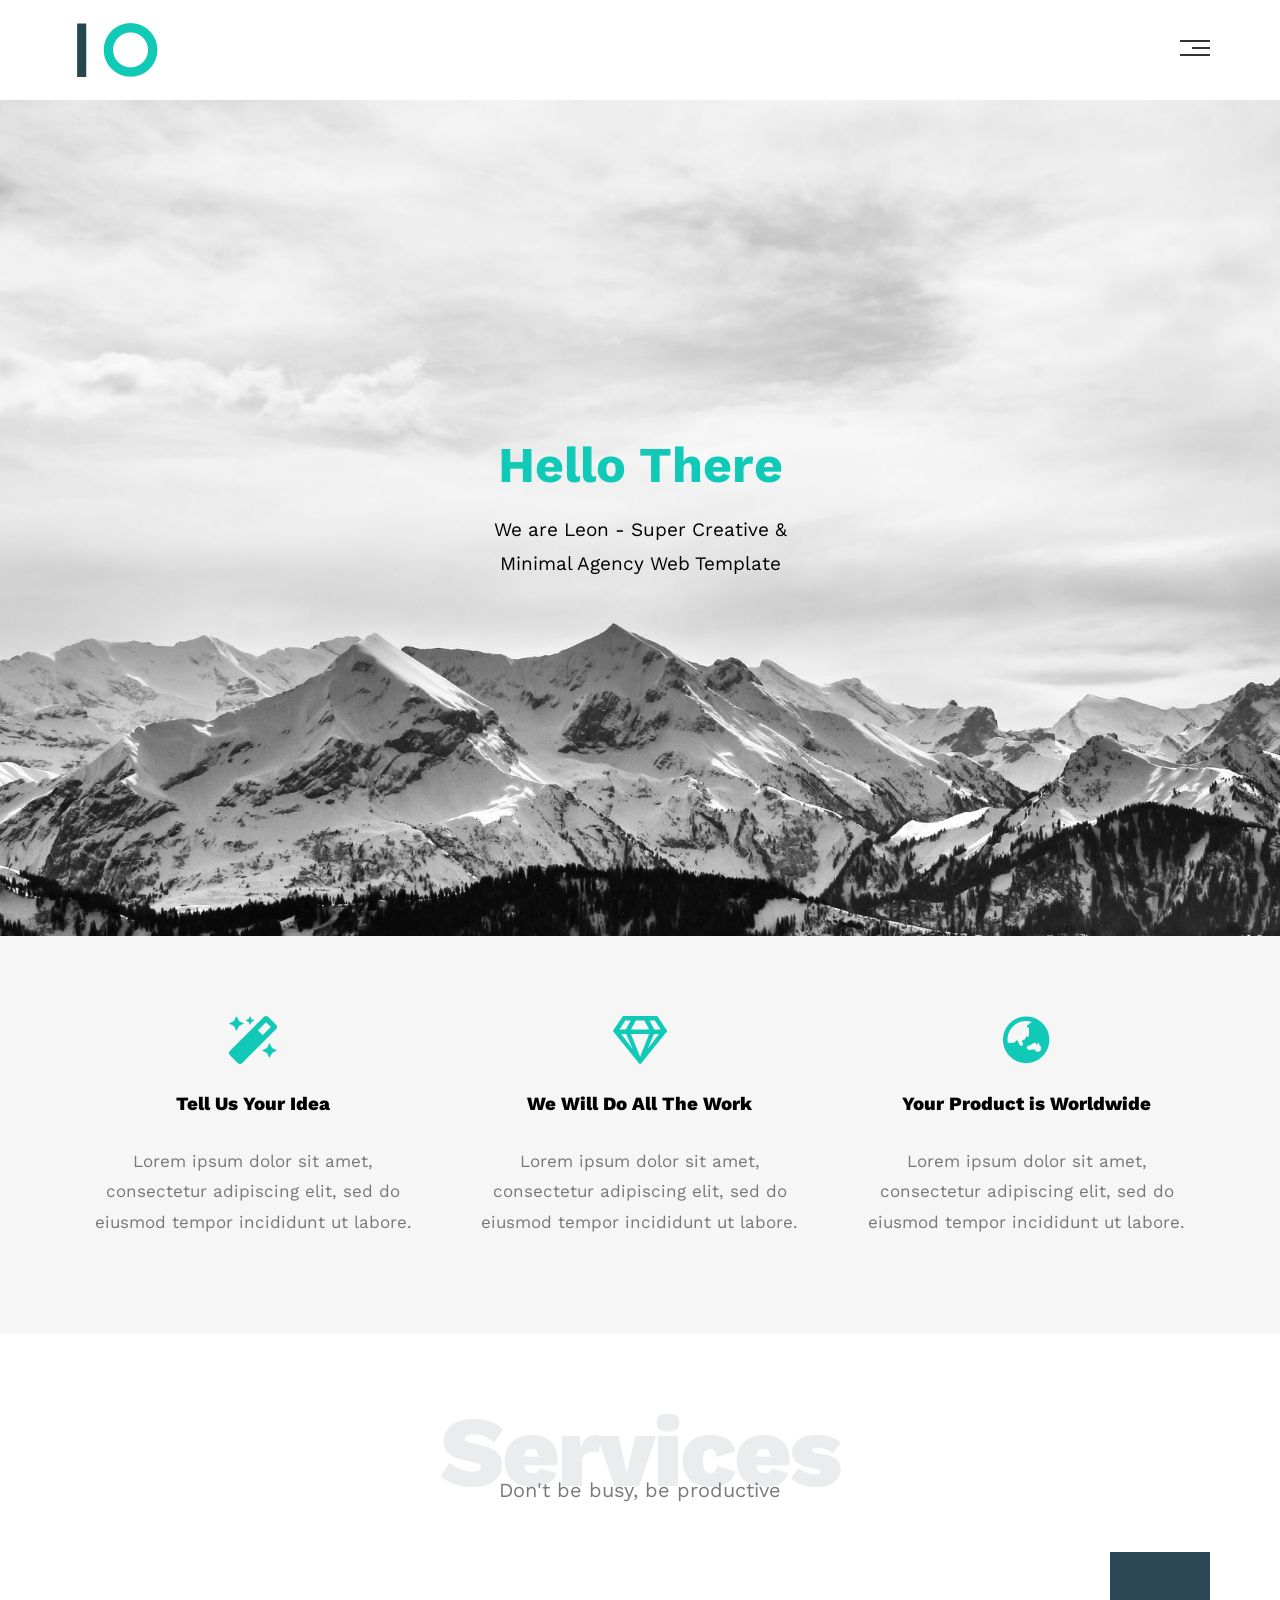
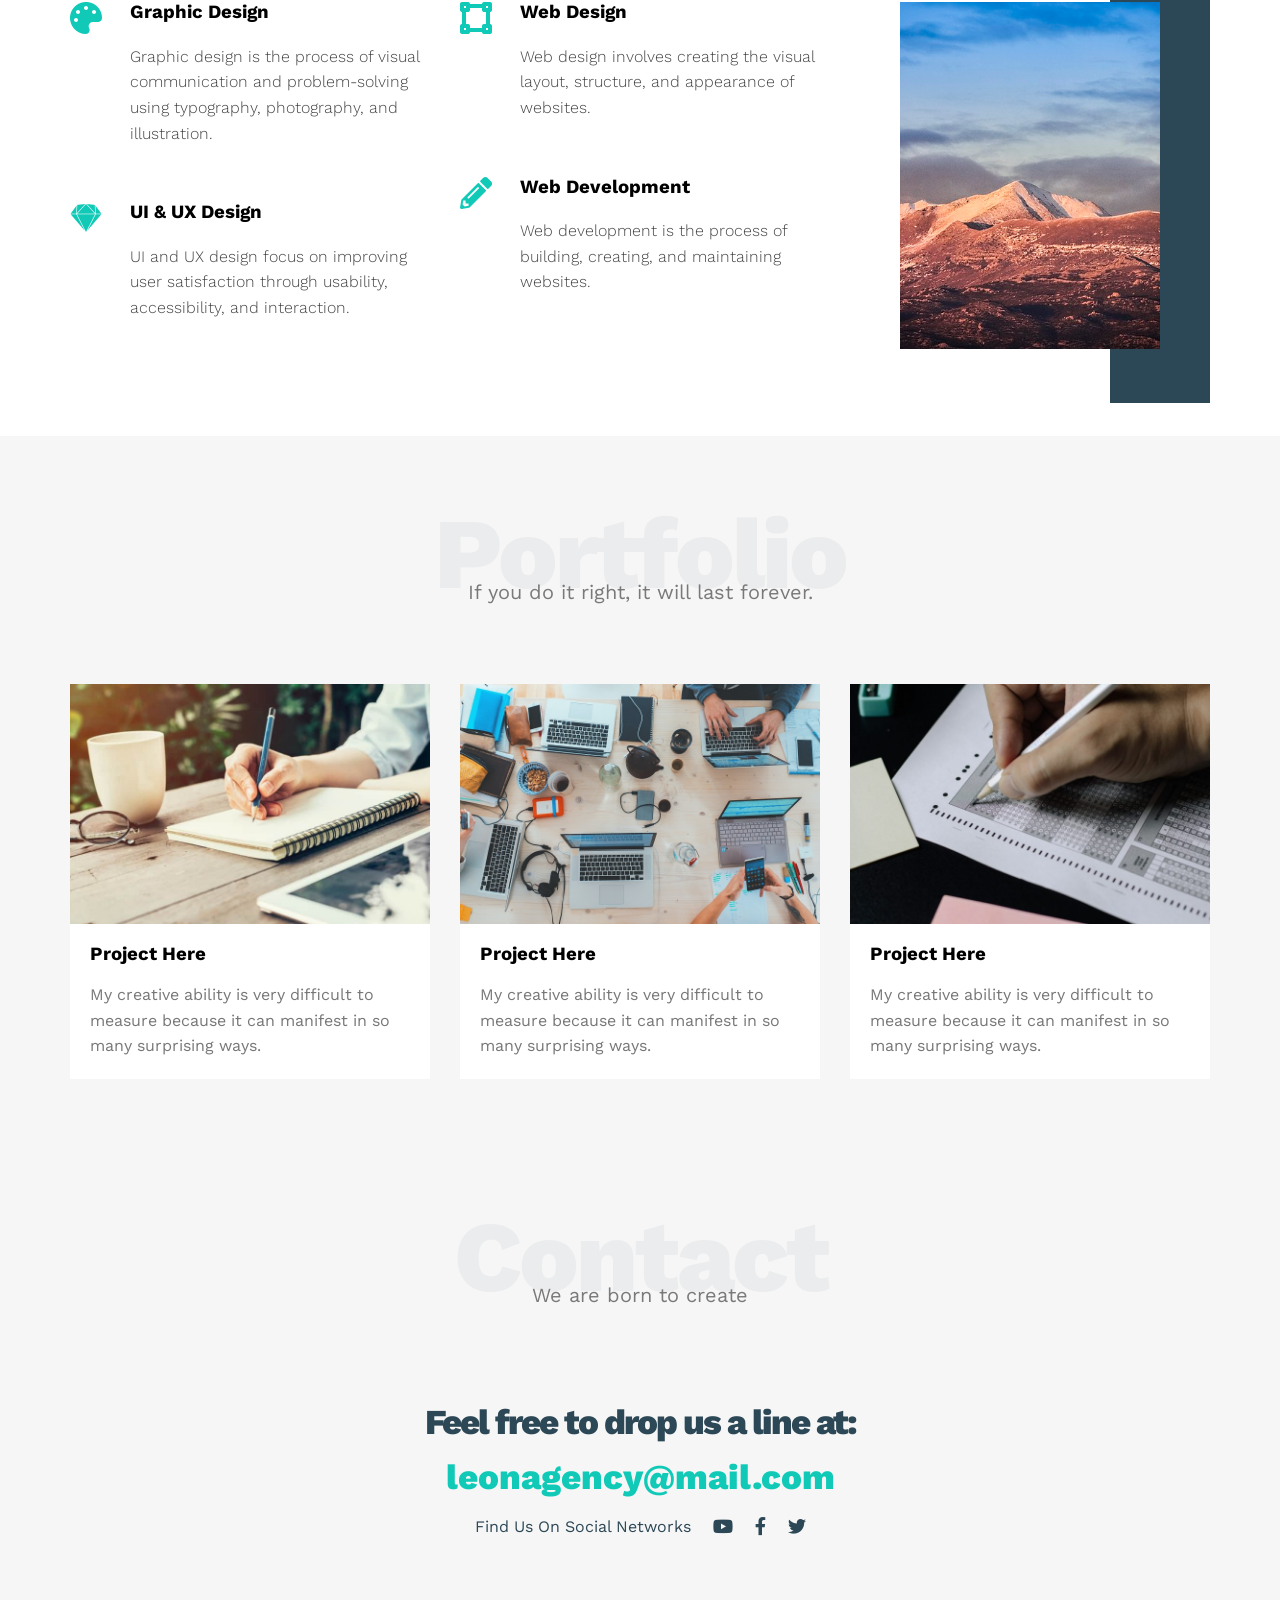
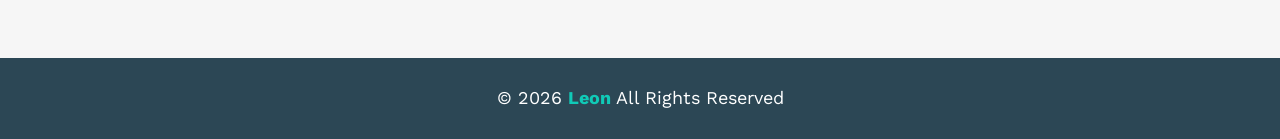
<file: HTML_And_CSS_Template_One-main/index.html>
<!DOCTYPE html>
<html lang="en">

<head>
    <meta charset="UTF-8" />
    <meta http-equiv="X-UA-Compatible" content="IE=edge" />
    <meta name="viewport" content="width=device-width, initial-scale=1.0" />

    <title>Leon | Template One</title>

    <!-- Normalize CSS -->
    <link rel="stylesheet" href="css/normalize.css" />

    <!-- Font Awesome -->
    <link rel="stylesheet" href="css/all.min.css" />

    <!-- Main CSS -->
    <link rel="stylesheet" href="css/leon.css" />

    <!-- Google Fonts -->
    <link rel="preconnect" href="https://fonts.gstatic.com" />
    <link
        href="https://fonts.googleapis.com/css2?family=Work+Sans:wght@200;300;400;500;600;700;800&display=swap"
        rel="stylesheet"
    />
</head>

<body>

    <!-- Start Header -->
    <div class="header">
        <div class="container">

          <img src="../images/images/logo.png" alt="Leon Logo" width="150">
            

            <div class="links">
                <span class="icon">
                    <span></span>
                    <span></span>
                    <span></span>
                </span>

                <ul>
                    <li><a href="#services">Services</a></li>
                    <li><a href="#portfolio">Portfolio</a></li>
                    <li><a href="#about">About</a></li>
                    <li><a href="#contact">Contact</a></li>
                </ul>
            </div>

        </div>
    </div>
    <!-- End Header -->


    <!-- Start Landing Section -->
    <div class="landing">
        <div class="intro-text">
            <h1>Hello There</h1>
            <p>We are Leon - Super Creative & Minimal Agency Web Template</p>
        </div>
    </div>
    <!-- End Landing Section -->


    <!-- Start Features -->
    <div class="features">
        <div class="container">

            <div class="feat">
                <i class="fas fa-magic fa-3x"></i>
                <h3>Tell Us Your Idea</h3>
                <p>
                    Lorem ipsum dolor sit amet, consectetur adipiscing elit,
                    sed do eiusmod tempor incididunt ut labore.
                </p>
            </div>

            <div class="feat">
                <i class="far fa-gem fa-3x"></i>
                <h3>We Will Do All The Work</h3>
                <p>
                    Lorem ipsum dolor sit amet, consectetur adipiscing elit,
                    sed do eiusmod tempor incididunt ut labore.
                </p>
            </div>

            <div class="feat">
                <i class="fas fa-globe-asia fa-3x"></i>
                <h3>Your Product is Worldwide</h3>
                <p>
                    Lorem ipsum dolor sit amet, consectetur adipiscing elit,
                    sed do eiusmod tempor incididunt ut labore.
                </p>
            </div>

        </div>
    </div>
    <!-- End Features -->


    <!-- Start Services -->
    <div class="services" id="services">
        <div class="container">

            <h2 class="special-heading">Services</h2>
            <p>Don't be busy, be productive</p>

            <div class="services-content">

                <!-- First Column -->
                <div class="col">

                    <!-- Service 1 -->
                    <div class="srv">
                        <i class="fas fa-palette fa-2x"></i>

                        <div class="text">
                            <h3>Graphic Design</h3>
                            <p>
                                Graphic design is the process of visual communication
                                and problem-solving using typography, photography,
                                and illustration.
                            </p>
                        </div>
                    </div>

                    <!-- Service 2 -->
                    <div class="srv">
                        <i class="fab fa-sketch fa-2x"></i>

                        <div class="text">
                            <h3>UI & UX Design</h3>
                            <p>
                                UI and UX design focus on improving user satisfaction
                                through usability, accessibility, and interaction.
                            </p>
                        </div>
                    </div>

                </div>


                <!-- Second Column -->
                <div class="col">

                    <!-- Service 3 -->
                    <div class="srv">
                        <i class="fas fa-vector-square fa-2x"></i>

                        <div class="text">
                            <h3>Web Design</h3>
                            <p>
                                Web design involves creating the visual layout,
                                structure, and appearance of websites.
                            </p>
                        </div>
                    </div>

                    <!-- Service 4 -->
                    <div class="srv">
                        <i class="fas fa-pencil-alt fa-2x"></i>

                        <div class="text">
                            <h3>Web Development</h3>
                            <p>
                                Web development is the process of building,
                                creating, and maintaining websites.
                            </p>
                        </div>
                    </div>

                </div>


                <!-- Third Column: Image -->
                <div class="col">
                    <div class="image">
                        <img
                            src="../images/images/services.jpg"
                            alt="Services Illustration"
                        />  
                    </div>
                </div>

            </div>
        </div>
    </div>
    <!-- End Services -->
 
<!-- Start Portfolio -->
<div class="portfolio" id="portfolio">
    <div class="container">

        <h2 class="special-heading">Portfolio</h2>
        <p>If you do it right, it will last forever.</p>

        <div class="portfolio-content">

            <!-- Card One -->
            <div class="card">
                <img src="../images/images/portfolio-1.jpg" alt="Project One">

                <div class="info">
                    <h3>Project Here</h3>
                    <p>
                        My creative ability is very difficult to measure
                        because it can manifest in so many surprising ways.
                    </p>
                </div>
            </div>

            <!-- Card Two -->
            <div class="card">
                <img src="../images/images/portfolio-2.jpg" alt="Project Two">

                <div class="info">
                    <h3>Project Here</h3>
                    <p>
                        My creative ability is very difficult to measure
                        because it can manifest in so many surprising ways.
                    </p>
                </div>
            </div>

            <!-- Card Three -->
            <div class="card">
                <img src="../images/images/portfolio-3.jpg" alt="Project Three">

                <div class="info">
                    <h3>Project Here</h3>
                    <p>
                        My creative ability is very difficult to measure
                        because it can manifest in so many surprising ways.
                    </p>
                </div>
            </div>

        </div>
    </div>
</div>
<!-- End Portfolio -->
 

<!-- Start Contact -->
<div class="contact" id="contact">
    <div class="container">

        <h2 class="special-heading">Contact</h2>
        <p>We are born to create</p>

        <div class="info">

            <p class="label">Feel free to drop us a line at:</p>

            <a href="mailto:leonagency@mail.com?subject=Contact"
               class="link">
                leonagency@mail.com
            </a>

            <div class="social">
                <span>Find Us On Social Networks</span>

                <a href="#" aria-label="YouTube">
                    <i class="fab fa-youtube"></i>
                </a>

                <a href="#" aria-label="Facebook">
                    <i class="fab fa-facebook-f"></i>
                </a>

                <a href="#" aria-label="Twitter">
                    <i class="fab fa-twitter"></i>
                </a>
            </div>

        </div>
    </div>
</div>
<!-- End Contact -->

<!-- Start Footer -->
<div class="footer">
    &copy; 2026 <span>Leon</span> All Rights Reserved
</div>
<!-- End Footer -->

</body>

</html>
</file>
<file: HTML_And_CSS_Template_One-main/css/leon.css>
/* Start Variables */
:root {
  --main-color: #10cab7;
  --secondary-color: #2c4755;
  --section-padding: 60px;
  --section-background: #f6f6f6;
  --main-duration: 0.5s;
}
/* End Variables */
/* Start Global Rules */
* {
  -webkit-box-sizing: border-box;
  -moz-box-sizing: border-box;
  box-sizing: border-box;
}
html {
  scroll-behavior: smooth;
}
body {
  font-family: "Work Sans", sans-serif;
}
.container {
  padding-left: 15px;
  padding-right: 15px;
  margin-left: auto;
  margin-right: auto;
}
/* Small */
@media (min-width: 768px) {
  .container {
    width: 750px;
  }
}
/* Medium */
@media (min-width: 992px) {
  .container {
    width: 970px;
  }
}
/* Large */
@media (min-width: 1200px) {
  .container {
    width: 1170px;
  }
}
/* End Global Rules */
/* Start Components */
.special-heading {
  color: #ebeced;
  font-size: 100px;
  text-align: center;
  font-weight: 800;
  letter-spacing: -3px;
  margin: 0;
}
.special-heading + p {
  margin: -30px 0 0;
  font-size: 20px;
  text-align: center;
  color: #797979;
}
@media (max-width: 767px) {
  .special-heading {
    font-size: 60px;
  }
  .special-heading + p {
    margin-top: -20px;
  }
}
/* End Components */
/* Start Header */
.header {
  padding: 20px;
}
.header .container {
  display: flex;
  justify-content: space-between;
  align-items: center;
}

.header .links {
  position: relative;
}
.header .links:hover .icon span:nth-child(2) {
  width: 100%;
}
.header .links .icon {
  width: 30px;
  display: flex;
  flex-wrap: wrap;
  justify-content: flex-end;
}
.header .links .icon span {
  background-color: #333;
  margin-bottom: 5px;
  height: 2px;
}
.header .links .icon span:first-child {
  width: 100%;
}
.header .links .icon span:nth-child(2) {
  width: 60%;
  transition: var(--main-duration);
}
.header .links .icon span:last-child {
  width: 100%;
}
.header .links ul {
  list-style: none;
  margin: 0;
  padding: 0;
  background-color: #f6f6f6;
  position: absolute;
  right: 0;
  min-width: 200px;
  top: calc(100% + 15px);
  display: none;
  z-index: 1;
}
.header .links ul::before {
  content: "";
  border-width: 10px;
  border-style: solid;
  border-color: transparent transparent #f6f6f6 transparent;
  position: absolute;
  right: 5px;
  top: -20px;
}
.header .links:hover ul {
  display: block;
}
.header .links ul li a {
  display: block;
  padding: 15px;
  text-decoration: none;
  color: #333;
  transition: var(--main-duration);
}
.header .links ul li a:hover {
  padding-left: 25px;
}
.header .links ul li:not(:last-child) a {
  border-bottom: 1px solid #ddd;
}
/* End Header */
/* Start Landing Section */
.landing {
    background-image: url("../../images/images/landing.jpg");
    background-size: cover;
    background-position: center center;
    background-repeat: no-repeat;
    height: calc(100vh - 64px);
    min-height: 400px;
    position: relative;
}

.landing .intro-text {
    position: absolute;
    left: 50%;
    top: 50%;
    text-align: center;
    transform: translate(-50%, -50%);
    width: 320px;
    max-width: 100%;
}

.landing .intro-text h1 {
    margin: 0;
    font-weight: bold;
    font-size: 50px;
    color: var(--main-color);
}

.landing .intro-text p {
    font-size: 19px;
    line-height: 1.8;
}
/* End Landing Section */

/* Start Features */
.features {
  padding-top: var(--section-padding);
  padding-bottom: var(--section-padding);
  background-color: var(--section-background);
}
.features .container {
  display: grid;
  grid-template-columns: repeat(auto-fill, minmax(300px, 1fr));
  grid-gap: 20px;
}
.features .feat {
  padding: 20px;
  text-align: center;
}
.features .feat i {
  color: var(--main-color);
}
.features .feat h3 {
  font-weight: 800;
  margin: 30px 0;
}
.features .feat p {
  line-height: 1.8;
  color: #777;
  font-size: 17px;
}
/* End Features */
/* Start Services  */
.services {
  padding-top: var(--section-padding);
  padding-bottom: var(--section-padding);
}
.services .services-content {
  display: grid;
  grid-template-columns: repeat(auto-fill, minmax(300px, 1fr));
  grid-gap: 30px;
  margin-top: 100px;
}
.services .services-content .srv {
  display: flex;
  margin-bottom: 40px;
}
@media (max-width: 767px) {
  .services .services-content .srv {
    flex-direction: column;
    text-align: center;
  }
}
.services .services-content .srv i {
  color: var(--main-color);
  flex-basis: 60px;
}
.services .services-content .srv .text {
  flex: 1;
}
.services .services-content .srv .text h3 {
  margin: 0 0 20px;
}
.services .services-content .srv .text p {
  color: #444;
  font-weight: 300;
  line-height: 1.6;
}
.services .services-content .image {
  text-align: center;
  position: relative;
}
.services .services-content .image::before {
  content: "";
  background-color: var(--secondary-color);
  width: 100px;
  height: calc(100% + 100px);
  top: -50px;
  position: absolute;
  right: 0;
  z-index: -1;
}
.services .services-content .image img {
  width: 260px;
}
@media (max-width: 1199px) {
  .image-column {
    display: none;
  }
}
/* Start Services  */
/* Start Portfolio */
.portfolio {
  padding-top: var(--section-padding);
  padding-bottom: var(--section-padding);
  background-color: var(--section-background);
}
.portfolio .portfolio-content {
  display: grid;
  grid-template-columns: repeat(auto-fill, minmax(300px, 1fr));
  grid-gap: 30px;
  margin-top: 80px;
}
.portfolio .portfolio-content .card {
  background-color: white;
}
.portfolio .portfolio-content .card img {
  max-width: 100%;
}
.portfolio .portfolio-content .card .info {
  padding: 20px;
}
.portfolio .portfolio-content .card .info h3 {
  margin: 0;
}
.portfolio .portfolio-content .card .info p {
  color: #777;
  line-height: 1.6;
  margin-bottom: 0;
}
/* End Portfolio */
/* Start About */
.about {
  padding-top: var(--section-padding);
  padding-bottom: calc(var(--section-padding) + 60px);
}
.about .about-content {
  margin-top: 100px;
  display: flex;
  flex-wrap: wrap;
  justify-content: space-between;
}
@media (max-width: 991px) {
  .about .about-content {
    flex-direction: column;
    text-align: center;
  }
}
.about .about-content .image {
  position: relative;
  width: 250px;
  height: 375px;
}
@media (max-width: 991px) {
  .about .about-content .image {
    margin: 0 auto 60px;
  }
}
.about .about-content .image::before {
  content: "";
  position: absolute;
  background-color: #ebeced;
  width: 100px;
  height: calc(100% + 80px);
  top: -40px;
  left: -20px;
  z-index: -1;
}
.about .about-content .image::after {
  top: -40px;
  content: "";
  position: absolute;
  width: 120px;
  height: 300px;
  border-left: 80px solid var(--main-color);
  border-bottom: 80px solid var(--main-color);
  z-index: -1;
  right: -150px;
}
@media (max-width: 991px) {
  .about .about-content .image::before,
  .about .about-content .image::after {
    display: none;
  }
}
.about .about-content .image img {
  max-width: 100%;
}
.about .about-content .text {
  flex-basis: calc(100% - 500px);
}
.about .about-content .text p:first-of-type {
  font-weight: bold;
  line-height: 2;
  margin-bottom: 50px;
}
.about .about-content .text hr {
  width: 50%;
  display: inline-block;
  border-color: var(--main-color);
}
.about .about-content .text p:last-of-type {
  line-height: 2;
  color: #777;
}
/* End About */
/* Start Contact */
.contact {
  padding-top: var(--section-padding);
  padding-bottom: var(--section-padding);
  background-color: var(--section-background);
}
.contact .info {
  padding-top: var(--section-padding);
  padding-bottom: var(--section-padding);
  text-align: center;
}
.contact .info .label {
  font-size: 35px;
  font-weight: 800;
  color: var(--secondary-color);
  letter-spacing: -2px;
  margin-bottom: 15px;
}
.contact .info .link {
  display: block;
  font-size: 35px;
  font-weight: 800;
  color: var(--main-color);
  text-decoration: none;
}
.contact .info .social {
  display: flex;
  justify-content: center;
  margin-top: 20px;
  font-size: 16px;
}
.contact .info .social i {
  margin-left: 10px;
  color: var(--secondary-color);
}
@media (max-width: 767px) {
  .contact .info .label,
  .contact .info .link {
    font-size: 25px;
  }
}
/* End Contact */
/* Start Footer */
.footer {
  background-color: var(--secondary-color);
  color: white;
  padding: 30px 10px;
  text-align: center;
  font-size: 18px;
}
.footer span {
  font-weight: bold;
  color: var(--main-color);
}
/* End Footer */


/* Start Portfolio */
.portfolio {
    padding-top: var(--section-padding);
    padding-bottom: var(--section-padding);
    background-color: var(--section-background);
}

.portfolio .portfolio-content {
    display: grid;
    grid-template-columns: repeat(auto-fill, minmax(300px, 1fr));
    gap: 30px;
    margin-top: 80px;
}

.portfolio .portfolio-content .card {
    background-color: white;
}

.portfolio .portfolio-content .card img {
    max-width: 100%;
    width: 100%;
    display: block;
}

.portfolio .portfolio-content .card .info {
    padding: 20px;
}

.portfolio .portfolio-content .card .info h3 {
    margin: 0;
}

.portfolio .portfolio-content .card .info p {
    color: #777;
    line-height: 1.6;
    margin-bottom: 0;
}
/* End Portfolio */

/* Start About */
.about {
    padding-top: var(--section-padding);
    padding-bottom: calc(var(--section-padding) + 60px);
}

.about .about-content {
    margin-top: 100px;
    display: flex;
    flex-wrap: wrap;
    justify-content: space-between;
    align-items: center;
}

/* Image */
.about .about-content .image {
    position: relative;
    width: 250px;
    height: 375px;
}

.about .about-content .image::before {
    content: "";
    position: absolute;
    background-color: #ebeced;
    width: 100px;
    height: calc(100% + 80px);
    top: -40px;
    left: -20px;
    z-index: -1;
}

.about .about-content .image::after {
    content: "";
    position: absolute;
    width: 120px;
    height: 300px;
    border-left: 80px solid var(--main-color);
    border-bottom: 80px solid var(--main-color);
    top: -40px;
    right: -150px;
    z-index: -1;
}

.about .about-content .image img {
    width: 100%;
    height: 100%;
    object-fit: cover;
    display: block;
}

/* Text */
.about .about-content .text {
    flex-basis: calc(100% - 500px);
}

.about .about-content .text p:first-of-type {
    font-weight: bold;
    line-height: 2;
    margin-bottom: 50px;
}
 
.about .about-content .text hr {
    width: 50%;
    display: inline-block;
    border-color: var(--main-color);
}

.about .about-content .text p:last-of-type {
    line-height: 2;
    color: #777;
    margin-bottom: 0;
}

/* Responsive Design */
  
@media (max-width: 991px) {
    .about .about-content {
        flex-direction: column;
        align-items: center;
    }

    .about .about-content .image::before,
    .about .about-content .image::after {
        display: none;
    }

    .about .about-content .text {
        flex-basis: 100%;
        text-align: center;
        margin-top: 60px;
    }

    .about .about-content .text hr {
        margin-left: auto;
        margin-right: auto;
    }
}
/* End About */

/* Start Contact */
.contact {
    padding-top: var(--section-padding);
    padding-bottom: var(--section-padding);
    background-color: var(--section-background);
}

.contact .info {
    padding-top: var(--section-padding);
    padding-bottom: var(--section-padding);
    text-align: center;
}

.contact .info .label {
    font-size: 35px;
    font-weight: 800;
    color: var(--secondary-color);
    letter-spacing: -2px;
    margin-bottom: 15px;
}

.contact .info .link {
    display: block;
    font-size: 35px;
    font-weight: 800;
    color: var(--main-color);
    text-decoration: none;
}

.contact .info .social {
    display: flex;
    justify-content: center;
    align-items: center;
    flex-wrap: wrap;
    gap: 12px;
    margin-top: 20px;
    font-size: 18px;
}

.contact .info .social span {
    font-size: 16px;
    color: var(--secondary-color);
}

.contact .info .social a {
    color: var(--secondary-color);
    text-decoration: none;
    transition: var(--main-duration);
}

.contact .info .social a:hover {
    color: var(--main-color);
}

/* Responsive Contact */
@media (max-width: 767px) {
    .contact .info .label,
    .contact .info .link {
        font-size: 25px;
    }

    .contact .info .label {
        letter-spacing: -1px;
    }
}

/* End Contact */


/* Start Footer */
.footer {
    background-color: var(--secondary-color);
    color: white;
    padding: 30px 10px;
    text-align: center;
    font-size: 18px;
}

.footer span {
    font-weight: bold;
    color: var(--main-color);
}
/* End Footer */
</file>
